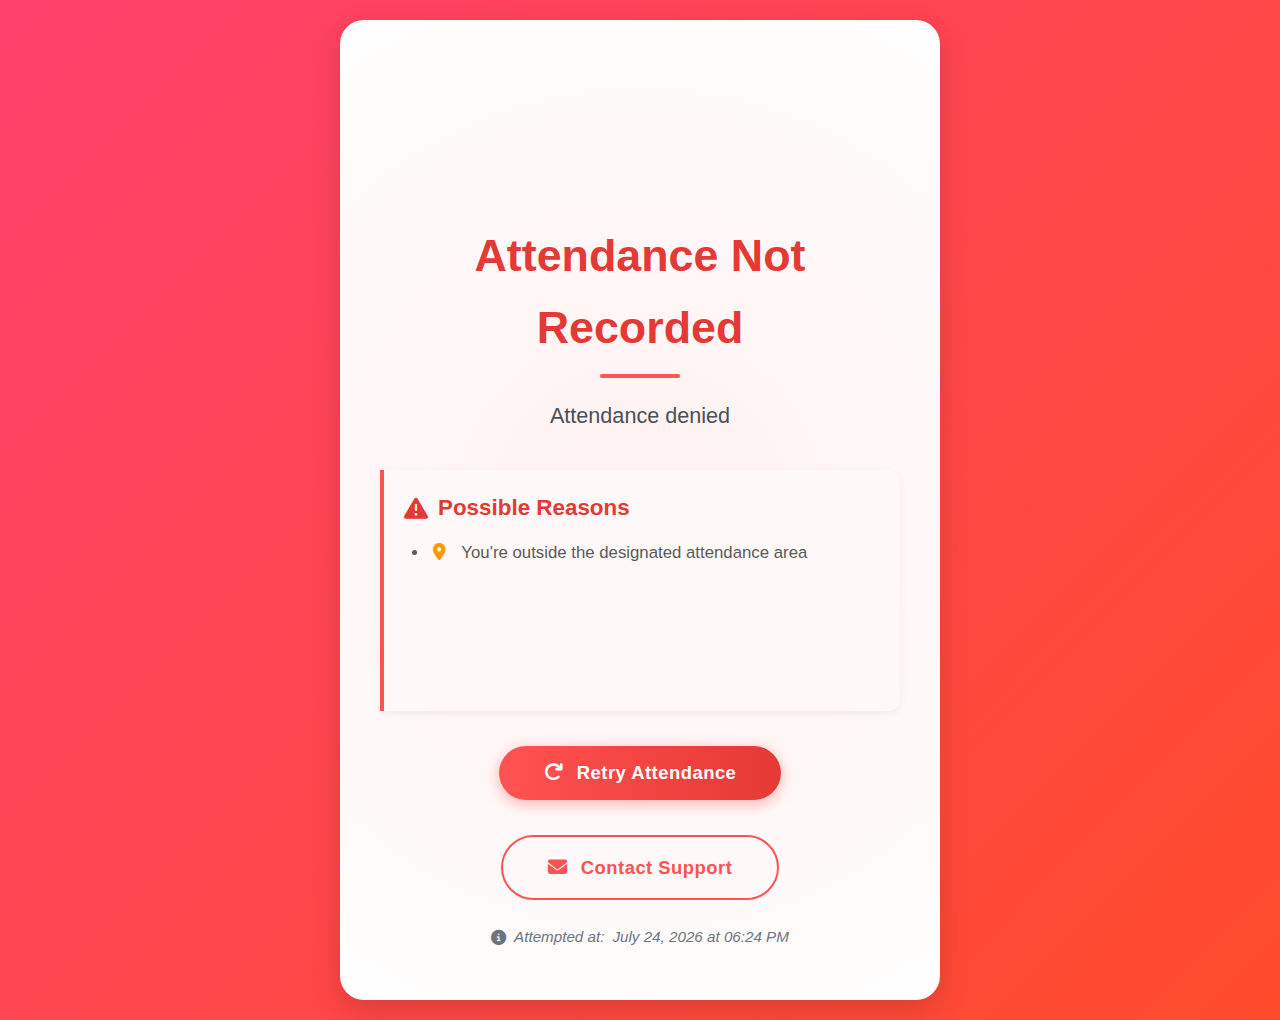
<file: attendee/denied.html>
<!DOCTYPE html>
<html lang="en">
<head>
  <meta charset="UTF-8" />
  <meta name="viewport" content="width=device-width, initial-scale=1.0">
  <title>Attendance Not Recorded</title>
  <link rel="stylesheet" href="https://cdnjs.cloudflare.com/ajax/libs/font-awesome/6.4.0/css/all.min.css">
  <style>
    * {
      box-sizing: border-box;
      margin: 0;
      padding: 0;
    }

    :root {
      --error: #ff5252;
      --error-dark: #e53935;
      --warning: #ff9800;
      --warning-dark: #f57c00;
      --light: #f8f9fa;
      --dark: #212529;
      --gray: #6c757d;
      --shadow: 0 10px 30px rgba(0, 0, 0, 0.15);
      --shadow-hover: 0 15px 35px rgba(0, 0, 0, 0.2);
      --transition: all 0.4s cubic-bezier(0.175, 0.885, 0.32, 1.275);
    }

    body {
      font-family: 'Segoe UI', Tahoma, Geneva, Verdana, sans-serif;
      background: linear-gradient(135deg, #ff416c 0%, #ff4b2b 100%);
      min-height: 100vh;
      display: flex;
      justify-content: center;
      align-items: center;
      padding: 20px;
      color: var(--dark);
      line-height: 1.6;
    }

    .container {
      background: white;
      border-radius: 24px;
      box-shadow: var(--shadow);
      width: 100%;
      max-width: 600px;
      text-align: center;
      padding: 50px 40px;
      position: relative;
      overflow: hidden;
      transform: translateY(0);
      animation: float 6s ease-in-out infinite;
      transition: var(--transition);
    }

    .container:hover {
      transform: translateY(-5px);
      box-shadow: var(--shadow-hover);
    }

    /* Decorative elements */
    .container::before {
      content: '';
      position: absolute;
      top: -50%;
      left: -50%;
      width: 200%;
      height: 200%;
      background: radial-gradient(circle, rgba(255, 82, 82, 0.08) 0%, rgba(255, 255, 255, 0) 70%);
      z-index: 0;
      transform: scale(0.8);
    }

    .content {
      position: relative;
      z-index: 1;
    }

    /* Error icon animation */
    .error-icon-container {
      width: 120px;
      height: 120px;
      margin: 0 auto 30px;
      position: relative;
    }

    .error-circle {
      width: 100%;
      height: 100%;
      background: linear-gradient(135deg, var(--error), var(--error-dark));
      border-radius: 50%;
      display: flex;
      justify-content: center;
      align-items: center;
      margin: 0 auto;
      position: relative;
      transform: scale(0);
      animation: popIn 0.6s cubic-bezier(0.175, 0.885, 0.32, 1.275) 0.3s forwards, shake 0.5s 1.2s ease-in-out 3;
      box-shadow: 0 0 0 0 rgba(244, 67, 54, 0.4);
      animation: pulseError 2s infinite, popIn 0.6s cubic-bezier(0.175, 0.885, 0.32, 1.275) 0.3s forwards;
    }

    @keyframes pulseError {
      0% { box-shadow: 0 0 0 0 rgba(244, 67, 54, 0.4); }
      70% { box-shadow: 0 0 0 15px rgba(244, 67, 54, 0); }
      100% { box-shadow: 0 0 0 0 rgba(244, 67, 54, 0); }
    }

    @keyframes popIn {
      0% { transform: scale(0); opacity: 0; }
      70% { transform: scale(1.1); }
      100% { transform: scale(1); opacity: 1; }
    }

    @keyframes shake {
      0%, 100% { transform: rotate(0deg) scale(1); }
      25% { transform: rotate(-3deg) scale(1.02); }
      50% { transform: rotate(0deg) scale(1); }
      75% { transform: rotate(3deg) scale(1.02); }
    }

    .x-mark {
      width: 50px;
      height: 50px;
      position: relative;
      transform: rotate(45deg);
    }

    .x-mark::before,
    .x-mark::after {
      content: '';
      position: absolute;
      background: white;
      border-radius: 3px;
    }

    .x-mark::before {
      width: 8px;
      height: 100%;
      left: 50%;
      transform: translateX(-50%);
    }

    .x-mark::after {
      width: 100%;
      height: 8px;
      top: 50%;
      transform: translateY(-50%);
    }

    /* Typography */
    h1 {
      font-size: 2.8rem;
      margin-bottom: 20px;
      color: var(--error-dark);
      font-weight: 800;
      position: relative;
      padding-bottom: 15px;
    }

    h1::after {
      content: '';
      position: absolute;
      bottom: 0;
      left: 50%;
      transform: translateX(-50%);
      width: 80px;
      height: 4px;
      background: var(--error);
      border-radius: 2px;
    }

    p {
      font-size: 1.35rem;
      color: #495057;
      margin-bottom: 35px;
      max-width: 520px;
      margin-left: auto;
      margin-right: auto;
      line-height: 1.7;
      font-weight: 500;
    }

    .reasons {
      background: #fff8f8;
      border-left: 4px solid var(--error);
      border-radius: 0 12px 12px 0;
      padding: 20px;
      margin: 25px 0;
      text-align: left;
      box-shadow: 0 3px 10px rgba(0,0,0,0.05);
    }

    .reasons h2 {
      color: var(--error-dark);
      margin-bottom: 12px;
      display: flex;
      align-items: center;
      font-size: 1.4rem;
    }

    .reasons h2 i {
      margin-right: 10px;
      font-size: 1.5rem;
    }

    .reasons ul {
      padding-left: 25px;
      margin-top: 8px;
      color: #5a5a5a;
      line-height: 1.8;
    }

    .reasons li {
      margin-bottom: 8px;
      font-size: 1.05rem;
    }

    .reasons li i {
      color: var(--warning);
      margin-right: 8px;
      width: 20px;
      text-align: center;
    }

    /* Button styles */
    .btn {
      display: inline-block;
      background: linear-gradient(to right, var(--error), var(--error-dark));
      color: white;
      border: none;
      padding: 16px 45px;
      font-size: 1.15rem;
      font-weight: 600;
      border-radius: 50px;
      cursor: pointer;
      transition: var(--transition);
      position: relative;
      overflow: hidden;
      box-shadow: 0 4px 15px rgba(244, 67, 54, 0.4);
      text-decoration: none;
      margin-top: 10px;
      letter-spacing: 0.5px;
      min-width: 200px;
    }

    .btn:hover {
      transform: translateY(-3px);
      box-shadow: 0 7px 20px rgba(244, 67, 54, 0.55);
      background: linear-gradient(to right, var(--error-dark), #d32f2f);
    }

    .btn:active {
      transform: translateY(1px);
      box-shadow: 0 3px 10px rgba(244, 67, 54, 0.4);
    }

    .btn i {
      margin-right: 8px;
      font-size: 1.2rem;
    }

    .btn-secondary {
      background: white;
      color: var(--error);
      border: 2px solid var(--error);
      margin-top: 20px;
      box-shadow: none;
      background: #fff9f9;
    }

    .btn-secondary:hover {
      background: #fff0f0;
      transform: translateY(-2px);
      box-shadow: 0 4px 12px rgba(244, 67, 54, 0.2);
      color: var(--error-dark);
    }

    .btn-row {
      display: flex;
      justify-content: center;
      gap: 15px;
      flex-wrap: wrap;
      margin-top: 20px;
    }

    .timestamp {
      color: var(--gray);
      font-size: 0.95rem;
      margin-top: 25px;
      font-style: italic;
      display: flex;
      align-items: center;
      justify-content: center;
      gap: 8px;
    }

    .help-section {
      background: #f9f9ff;
      border-radius: 16px;
      padding: 25px;
      margin: 30px 0;
      border: 1px solid #eaeaff;
      text-align: left;
    }

    .help-section h3 {
      color: var(--warning-dark);
      margin-bottom: 15px;
      display: flex;
      align-items: center;
      font-size: 1.4rem;
    }

    .help-section h3 i {
      margin-right: 10px;
      font-size: 1.6rem;
    }

    .help-section p {
      margin-bottom: 15px;
      color: #4a4a6a;
      font-size: 1.05rem;
    }

    .contact-info {
      background: white;
      border-radius: 12px;
      padding: 15px;
      margin-top: 15px;
      border-left: 3px solid var(--warning);
      font-weight: 500;
    }

    .contact-info div {
      display: flex;
      align-items: center;
      margin: 8px 0;
    }

    .contact-info i {
      color: var(--warning);
      font-size: 1.2rem;
      width: 24px;
      margin-right: 10px;
    }

    /* Floating animation */
    @keyframes float {
      0%, 100% { transform: translateY(0); }
      50% { transform: translateY(-15px); }
    }

    @keyframes fadeIn {
      from { opacity: 0; transform: translateY(20px); }
      to { opacity: 1; transform: translateY(0); }
    }

    .content {
      animation: fadeIn 0.8s ease-out forwards;
    }

    /* Responsive design */
    @media (max-width: 650px) {
      .container {
        padding: 40px 30px;
        border-radius: 20px;
      }
      
      h1 {
        font-size: 2.4rem;
      }
      
      p {
        font-size: 1.2rem;
      }
      
      .error-icon-container {
        width: 100px;
        height: 100px;
      }
      
      .btn {
        padding: 14px 30px;
        font-size: 1.05rem;
        width: 100%;
        max-width: 300px;
      }
      
      .btn-row {
        flex-direction: column;
        align-items: center;
      }
      
      .reasons, .help-section {
        padding: 18px;
      }
      
      .reasons ul {
        padding-left: 20px;
      }
    }

    @media (max-width: 400px) {
      .container {
        padding: 35px 25px;
        margin: 10px;
      }
      
      h1 {
        font-size: 2.1rem;
      }
      
      p {
        font-size: 1.1rem;
      }
      
      .error-icon-container {
        width: 90px;
        height: 90px;
      }
      
      .x-mark {
        width: 40px;
        height: 40px;
      }
    }
  </style>
</head>
<body>
  <div class="container">
    <div class="content">
      <div class="error-icon-container">
        <div class="error-circle">
          <div class="x-mark"></div>
        </div>
      </div>
      
      <h1>Attendance Not Recorded</h1>
      <p id="message">
        We couldn't verify your attendance at this time.<br>
        This may be due to location restrictions or timing constraints.
      </p>
      
      <div class="reasons">
        <h2><i class="fas fa-exclamation-triangle"></i> Possible Reasons</h2>
        <ul>
          <li><i class="fas fa-map-marker-alt"></i> You're outside the designated attendance area</li>
          <li><i class="fas fa-clock"></i> The attendance window has closed for this session</li>
          <li><i class="fas fa-wifi-slash"></i> Unstable internet connection during submission</li>
          <li><i class="fas fa-user-check"></i> Attendance already recorded for this session</li>
        </ul>
      </div>
      
      <div class="btn-row">
        <button class="btn" id="retryBtn">
          <i class="fas fa-redo"></i> Retry Attendance
        </button>
        <a href="mailto:support@university.edu?subject=Attendance%20Issue&body=I%20was%20unable%20to%20mark%20attendance%20for%20today's%20session." class="btn btn-secondary">
          <i class="fas fa-envelope"></i> Contact Support
        </a>
      </div>
      
      <div class="timestamp">
        <i class="fas fa-info-circle"></i> Attempted at: <span id="attemptTime">10:42 AM, February 7, 2026</span>
      </div>
    </div>
  </div>

  <script>
    document.addEventListener('DOMContentLoaded', () => {
      // Set current attempt time
      const now = new Date();
      const options = { 
        hour: '2-digit', 
        minute: '2-digit', 
        hour12: true,
        month: 'long',
        day: 'numeric',
        year: 'numeric'
      };
      document.getElementById('attemptTime').textContent = now.toLocaleDateString('en-US', options);
      
      // Retry button functionality
      document.getElementById('retryBtn').addEventListener('click', () => {
        showNotification('Returning to attendance form...', 'info');
        setTimeout(() => {
          // Redirect to attendance form
          window.location.href = 'index.html';
        }, 1200);
      });

      // Display specific reason if provided in query string
      const params = new URLSearchParams(window.location.search);
      const reason = params.get('reason');
      const message = params.get('message');
      
      if (message) {
        const p = document.querySelector('.content p');
        p.innerHTML = decodeURIComponent(message);
      } else if (reason) {
        const p = document.querySelector('.content p');
        const reasonMessages = {
          'outside_location': "You appear to be outside the permitted attendance area. Please try again from the event location.",
          'location_denied': "Location access is required to mark attendance. Please enable location services.",
          'invalid_location': "Invalid location data received. Please try again.",
          'time_closed': "The attendance window has closed for this session. You cannot mark attendance now.",
          'no_geolocation': "This device does not support geolocation. Attendance cannot be verified.",
          'device_duplicate': "This device has already submitted attendance for this event. One submission per device is allowed.",
          'server_error': "There was a server error verifying eligibility. Please try again later.",
          'geolocation_permission': "Location permission denied. Please allow location access in your device settings to mark attendance.",
          'geolocation_unavailable': "Your device location is unavailable. Please check your device settings and try again.",
          'geolocation_timeout': "Location request timed out. Please try again with a better network connection.",
          'geolocation_error': "Failed to retrieve your location. Please ensure location services are enabled.",
          'config_error': "Event is not properly configured. Please contact the organizer."
        };
        
        p.innerHTML = reasonMessages[reason] || "Attendance could not be recorded. Please try again or contact support.";
      }
      
      // Add subtle hover effect to list items
      document.querySelectorAll('.reasons li, .help-section p').forEach(item => {
        item.addEventListener('mouseenter', () => {
          item.style.transform = 'translateX(5px)';
          item.style.transition = 'transform 0.3s ease';
        });
        
        item.addEventListener('mouseleave', () => {
          item.style.transform = 'translateX(0)';
        });
      });
    });
    
    // Notification system
    function showNotification(message, type) {
      let notification = document.getElementById('notification');
      
      if (!notification) {
        notification = document.createElement('div');
        notification.id = 'notification';
        notification.style.cssText = `
          position: fixed;
          bottom: 25px;
          left: 50%;
          transform: translateX(-50%) translateY(100px);
          background: white;
          color: #212529;
          padding: 16px 30px;
          border-radius: 14px;
          box-shadow: 0 10px 30px rgba(0,0,0,0.15);
          z-index: 1000;
          font-weight: 500;
          display: flex;
          align-items: center;
          gap: 12px;
          transition: transform 0.4s ease, opacity 0.4s ease;
          max-width: 90%;
        `;
        document.body.appendChild(notification);
      }
      
      // Set icon based on type
      let icon = 'ℹ️';
      if (type === 'info') icon = '<i class="fas fa-info-circle" style="font-size:1.4rem;color:#1976d2"></i>';
      
      notification.innerHTML = `${icon} ${message}`;
      notification.style.transform = 'translateX(-50%) translateY(0)';
      notification.style.opacity = '1';
      
      // Auto hide after 3 seconds
      setTimeout(() => {
        notification.style.transform = 'translateX(-50%) translateY(100px)';
        notification.style.opacity = '0';
      }, 3000);
    }
    
    // Gentle floating animation for list items on page load
    setTimeout(() => {
      document.querySelectorAll('.reasons li').forEach((item, index) => {
        item.style.opacity = '0';
        item.style.transform = 'translateX(-20px)';
        item.style.transition = 'all 0.6s ease-out';
        
        setTimeout(() => {
          item.style.opacity = '1';
          item.style.transform = 'translateX(0)';
        }, 300 + (index * 100));
      });
    }, 500);
  </script>
  <script>
    const params = new URLSearchParams(window.location.search);

    document.getElementById("message").innerText =
      params.get("message") || "Attendance denied";
  </script>

</body>
</html>
</file>
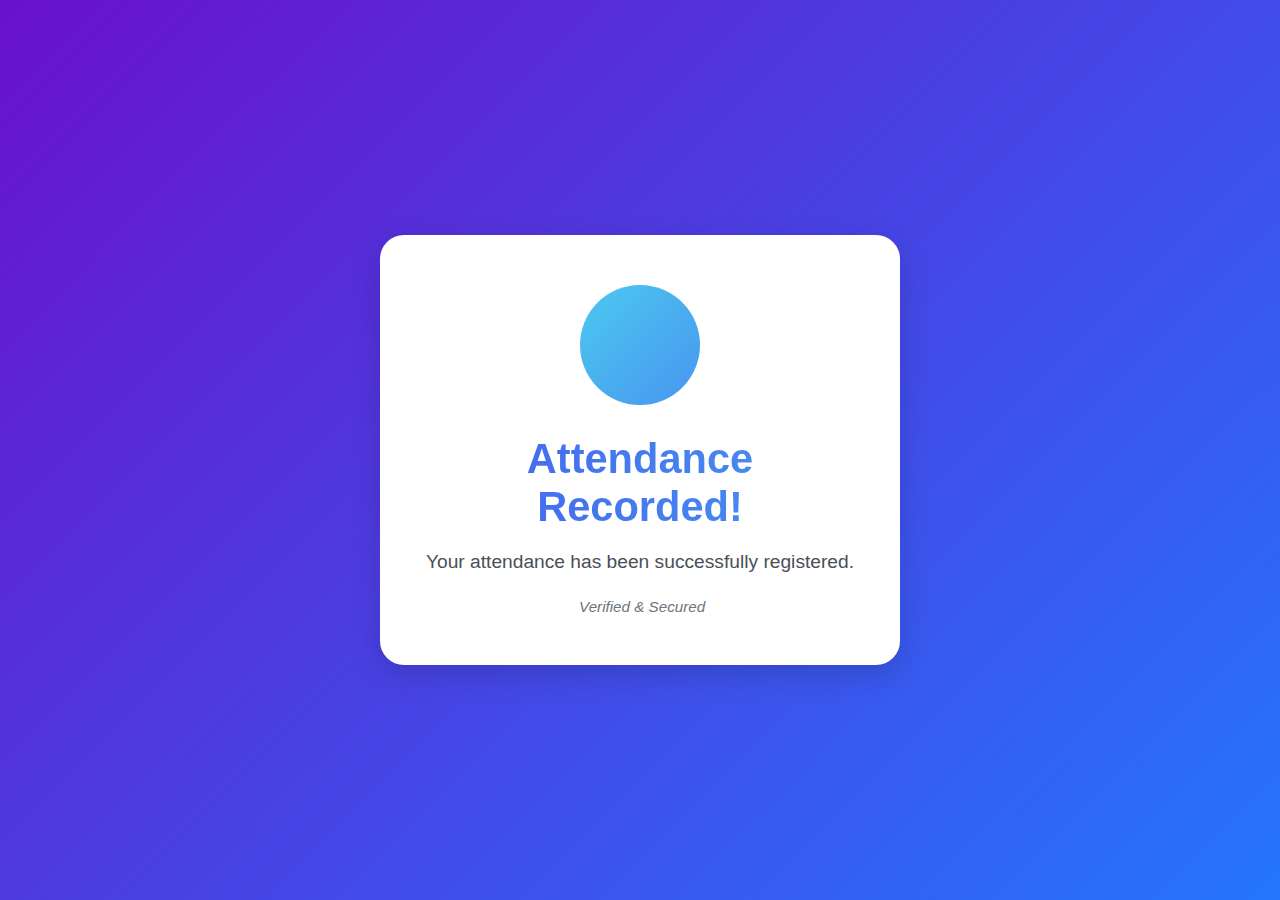
<file: attendee/success.html>
<!DOCTYPE html>
<html lang="en">
<head>
  <meta charset="UTF-8" />
  <meta name="viewport" content="width=device-width, initial-scale=1.0">
  <title>Attendance Recorded</title>
  <link rel="stylesheet" href="https://cdnjs.cloudflare.com/ajax/libs/font-awesome/6.4.0/css/all.min.css">

  <style>
    * {
      box-sizing: border-box;
      margin: 0;
      padding: 0;
    }

    :root {
      --primary: #4361ee;
      --secondary: #3f37c9;
      --success: #4cc9f0;
      --success-dark: #4895ef;
      --shadow: 0 10px 30px rgba(0, 0, 0, 0.15);
      --shadow-hover: 0 15px 35px rgba(0, 0, 0, 0.2);
      --transition: all 0.4s cubic-bezier(0.175, 0.885, 0.32, 1.275);
    }

    body {
      font-family: 'Segoe UI', Tahoma, Geneva, Verdana, sans-serif;
      background: linear-gradient(135deg, #6a11cb 0%, #2575fc 100%);
      min-height: 100vh;
      display: flex;
      justify-content: center;
      align-items: center;
      padding: 20px;
    }

    .container {
      background: white;
      border-radius: 24px;
      box-shadow: var(--shadow);
      width: 100%;
      max-width: 520px;
      text-align: center;
      padding: 50px 40px;
      animation: float 6s ease-in-out infinite;
    }

    .checkmark-container {
      width: 120px;
      height: 120px;
      margin: 0 auto 30px;
    }

    .checkmark-circle {
      width: 100%;
      height: 100%;
      background: linear-gradient(135deg, var(--success), var(--success-dark));
      border-radius: 50%;
      display: flex;
      justify-content: center;
      align-items: center;
      animation: popIn 0.6s ease-out forwards, pulse 2s infinite;
    }

    .checkmark {
      width: 60px;
      height: 30px;
      position: relative;
      transform: rotate(45deg);
      opacity: 0;
      animation: drawCheck 0.8s ease-out 0.8s forwards;
    }

    .checkmark::before,
    .checkmark::after {
      content: '';
      position: absolute;
      background: white;
      border-radius: 5px;
    }

    .checkmark::before {
      width: 8px;
      height: 100%;
      left: 0;
      top: 0;
    }

    .checkmark::after {
      width: 8px;
      height: 40px;
      left: 45px;
      top: 25px;
    }

    h1 {
      font-size: 2.6rem;
      margin-bottom: 20px;
      background: linear-gradient(to right, var(--primary), var(--success-dark));
      -webkit-background-clip: text;
      background-clip: text;
      color: transparent;
      font-weight: 800;
    }

    p {
      font-size: 1.2rem;
      color: #495057;
      margin-bottom: 25px;
    }

    .timestamp {
      margin-top: 20px;
      font-size: 0.95rem;
      color: #6c757d;
      font-style: italic;
    }

    /* Animations */
    @keyframes popIn {
      from { transform: scale(0); opacity: 0; }
      to { transform: scale(1); opacity: 1; }
    }

    @keyframes drawCheck {
      from { width: 0; height: 0; opacity: 0; }
      to { width: 60px; height: 30px; opacity: 1; }
    }

    @keyframes pulse {
      0% { box-shadow: 0 0 0 0 rgba(76, 201, 240, 0.4); }
      70% { box-shadow: 0 0 0 15px rgba(76, 201, 240, 0); }
      100% { box-shadow: 0 0 0 0 rgba(76, 201, 240, 0); }
    }

    @keyframes float {
      0%, 100% { transform: translateY(0); }
      50% { transform: translateY(-12px); }
    }

    .confetti {
      position: absolute;
      width: 10px;
      height: 10px;
      background-color: red;
    }
  </style>
</head>

<body>
  <div class="container">
    <div class="checkmark-container">
      <div class="checkmark-circle">
        <div class="checkmark"></div>
      </div>
    </div>

    <h1>Attendance Recorded!</h1>
    <p>Your attendance has been successfully registered.</p>

    <div class="timestamp">
      <i class="fas fa-shield-check"></i> Verified & Secured
    </div>
  </div>

  <script>
    // Simple confetti (visual only)
    function createConfetti() {
      const colors = ['#4361ee', '#4cc9f0', '#7209b7', '#f72585'];
      for (let i = 0; i < 30; i++) {
        const c = document.createElement('div');
        c.className = 'confetti';
        c.style.left = Math.random() * 100 + 'vw';
        c.style.top = '-20px';
        c.style.backgroundColor = colors[Math.floor(Math.random() * colors.length)];
        c.style.animation = `fall ${Math.random() * 3 + 2}s linear forwards`;
        document.body.appendChild(c);
        setTimeout(() => c.remove(), 5000);
      }
    }

    const style = document.createElement('style');
    style.innerHTML = `
      @keyframes fall {
        to { transform: translateY(110vh) rotate(720deg); opacity: 0; }
      }
    `;
    document.head.appendChild(style);

    createConfetti();
  </script>
</body>
</html>
</file>
